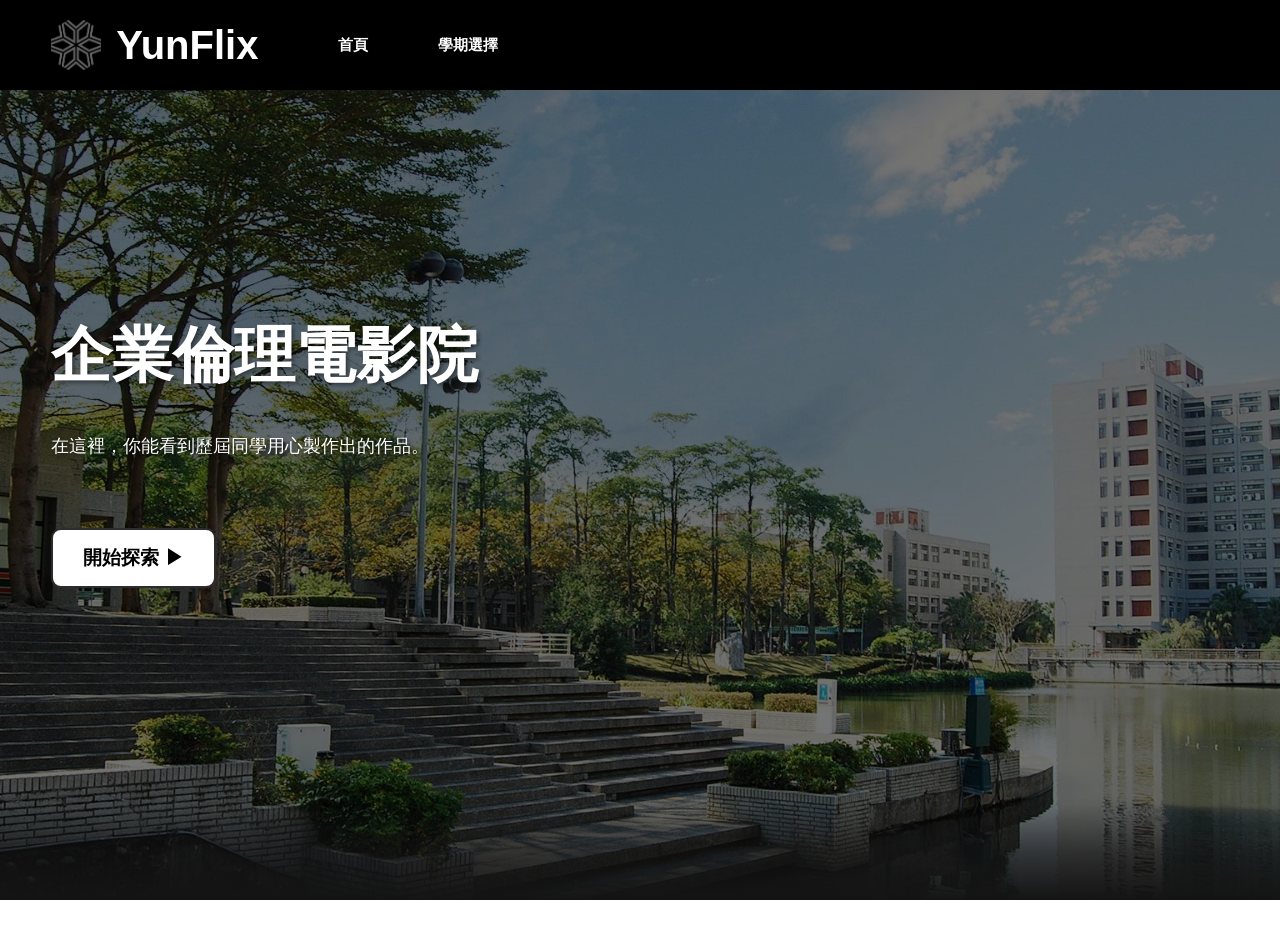
<file: 企業倫理/cindex.html>
<html lang="zh-TW">
<!-- 網頁標題 -->
<head>
    <meta charset="UTF-8">
    <meta name="viewport" content="width=device-width, initial-scale=1.0">
    <title>雲林科技大學企業倫理</title>
    <link rel="stylesheet" href="style_cindex.css">
</head>
<body>
    <nav id="navbar" class="navbar nav-color">
        <div class="nav-left">
            <img src="NYUST.png" class="logo-pic">
            <h1 class="logo">YunFlix</h1>
            <div class="button-style">
                <a href="cindex.html" button class="nav-button">首頁</a></button>
                <div class="dropdown">
                    <button class="nav-button">學期選擇</button>
                    <!-- 導覽列的下拉選單 -->
                    <div class="dropdown-content">
                        <!-- 網址後面加上 ?semester=你的試算表分頁名稱 -->
                        <a href="clist.html?semester=114-2">114-2 學期</a>
                        <a href="clist.html?semester=114-1">114-1 學期</a>
                </div>
            </div>
        </div>
    </nav>
    <header class="hero">
        <div class="hero-content">
            <h2 class="hero-title">企業倫理電影院</h2>
            <p class="hero-description">
                在這裡，你能看到歷屆同學用心製作出的作品。
            </p>
            <div class="hero-button">        
                <button class="boton-elegante">開始探索 ▶</button>
            </div>
        </div>
        <div class="hero-fade-bottom"></div>
    </header>
    <main class="main-content">
    <div id="homepage-top-movies"></div>
</main>
    <script src="script_cindex.js"></script>
</body>
</html>
</file>
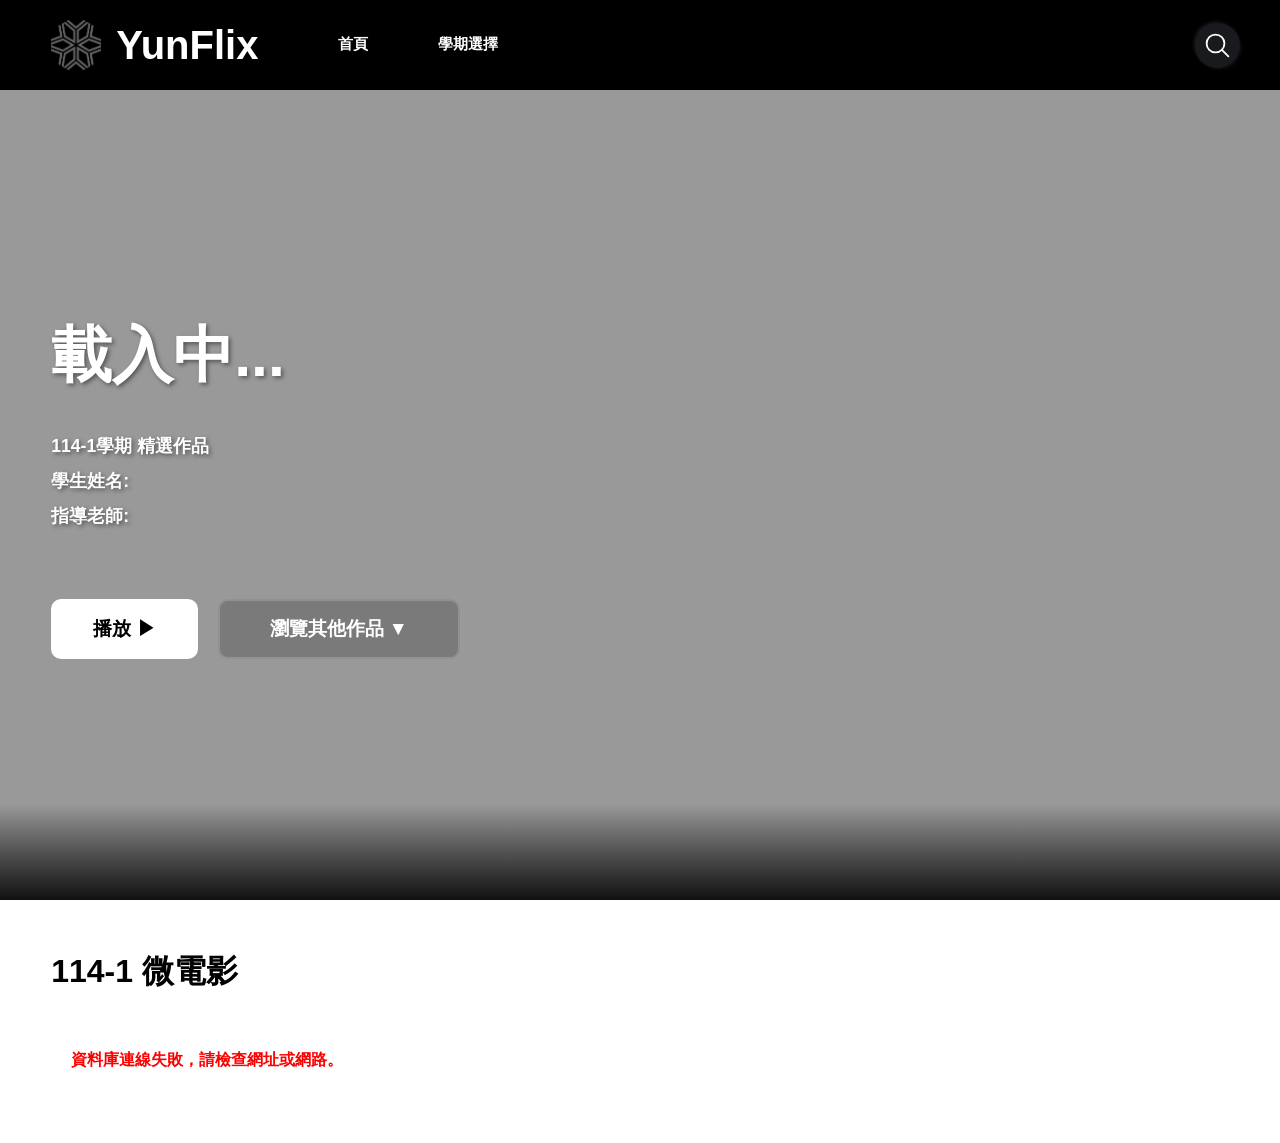
<file: 企業倫理/clist.html>
<html lang="zh-TW">
<head>
    <meta charset="UTF-8">
    <meta name="viewport" content="width=device-width, initial-scale=1.0">
    <title>雲林科技大學企業倫理</title>
    <link rel="stylesheet" href="style_clist.css">
</head>
<body>
    <nav id="navbar" class="navbar nav-color">
        <div class="nav-left">
            <img src="NYUST.png" class="logo-pic">
            <h1 class="logo">YunFlix</h1>
            <div class="button-style">
                <a href="cindex.html" class="nav-button">首頁</a>
                <div class="dropdown">
                    <button class="nav-button">學期選擇</button>
                    <div class="dropdown-content">
                        <a href="clist.html?semester=114-2">114-2 學期</a>
                        <a href="clist.html?semester=114-1">114-1 學期</a>
                    </div>
                </div>
            </div>
            <div class="container">
                <input type="text" id="search-input" name="text" class="input" required="" placeholder="學期編號、學生姓名、老師">
                <div class="icon">
                    <svg xmlns="http://www.w3.org/2000/svg" class="ionicon" viewBox="0 0 512 512">
                    <title>Search</title>
                    <path d="M221.09 64a157.09 157.09 0 10157.09 157.09A157.1 157.1 0 00221.09 64z" fill="none" stroke="currentColor" stroke-miterlimit="10" stroke-width="32"></path>
                    <path fill="none" stroke="currentColor" stroke-linecap="round" stroke-miterlimit="10" stroke-width="32" d="M338.29 338.29L448 448"></path>
                    </svg>
                </div>
            </div>
        </div>
    </nav>
    
    <header id="hero-section" class="hero">
        <div class="hero-content">
            <h2 id="hero-title" class="hero-title">載入中...</h2>
            <p class="hero-description">
                <span id="hero-semester-text"></span>學期 精選作品
                <br>學生姓名: <span id="hero-student"></span>
                <br>指導老師: <span id="hero-teacher"></span>
            </p>
            <div class="hero-button">        
                <button id="hero-play-btn" class="boton-elegante-play">播放 ▶</button>
                <button class="boton-elegante">瀏覽其他作品 ▼</button>
            </div>
        </div>
        <div class="hero-fade-bottom"></div>
    </header>

    <main class="main-content">
        <div class="row">
        <h2><span id="row-semester-text">114-1</span> 微電影</h2> 
    
        <div id="movie-list" class="netflix-row"></div>
    </div>
    </main>

    <script src="script_clist.js"></script>
</body>
</html>
</body>
</html>
</file>
<file: 企業倫理/style_cindex.css>
/* ==========================================
   1. 全域視窗與基本風格設定
   ========================================== */
* {
    margin: 0;
    padding: 0;
    box-sizing: border-box;
}

body {
    margin: 0;
    background-color: white; /* 改回白色背景 */
    color: black;            /* 字體改為黑色 */
    font-family: 'Helvetica Neue', Helvetica, Arial, sans-serif;
    
}
/* ==========================================
   2. 導覽列 (Navbar)
   ========================================== */
.navbar {
    position: fixed;
    top: 0;
    width: 100%;
    padding: 20px 4%;
    display: flex;
    justify-content: space-between;
    align-items: center;
    z-index: 100;
    transition: background-color 0.3s ease;
}

.navbar.nav-color {
    background-color: black;
}

.nav-left {
    display: flex;
    align-items: center;
}

.logo-pic {
    width: 50px;      
    height: 50px;    
    margin-right: 15px; 
    object-fit: contain; 
}

.logo {
    color: white;
    font-size: 2.5rem;
    font-weight: bold;
    margin-right: 40px;
    cursor: pointer;
}

/* ==========================================
   3. 導覽列按鈕與下拉選單
   ========================================== */
.button-style {
    display: flex;
    gap: 70px; 
    margin-left: 40px;
}

.nav-button {
    color: white;
    text-decoration: none;
    font-size: 15px;
    border: none;
    background: none;
    font-weight: 600;
    font-family: 'Poppins', sans-serif;
    cursor: pointer;
    position: relative;
}

.nav-button::after {
    content: '';
    width: 0%;
    height: 2px;
    background: #ffffff;
    display: block;
    transition: 0.5s;
    position: absolute;
    bottom: -5px;
}

.nav-button:hover::after {
    width: 100%;
}

.dropdown {
    position: relative;
    display: inline-block;
}

.dropdown-content {
    display: none;
    position: absolute;
    background-color: #191A1E;
    min-width: 140px;          
    box-shadow: 0px 8px 16px rgba(0, 0, 0, 0.5); 
    border-radius: 8px;        
    z-index: 100;              
    margin-top: 5px;          
}

.dropdown-content a {
    color: white;
    padding: 12px 16px;
    text-decoration: none;
    display: block;
    font-size: 14px;
    transition: 0.2s; 
}

.dropdown-content a:hover {
    background-color: #333333;
    border-radius: 8px; 
}

.dropdown:hover .dropdown-content {
    display: block;
}

/* ==========================================
   4. 搜尋欄 (Search Bar)
   ========================================== */
.container {
    position: absolute; 
    right: 40px;
    --size-button: 45px;
    color: white;
}

.input {
    padding-left: var(--size-button);
    height: var(--size-button);
    font-size: 15px;
    border: none;
    color: #fff;
    outline: none;
    width: var(--size-button);
    transition: all ease 0.3s;
    background-color: #191A1E;
    box-shadow: 1.5px 1.5px 3px #0e0e0e, -1.5px -1.5px 3px rgb(95 94 94 / 25%), inset 0px 0px 0px #0e0e0e, inset 0px -0px 0px #5f5e5e;
    border-radius: 50px;
    cursor: pointer;
}

.input:focus,
.input:not(:invalid) {
    width: 320px;
    cursor: text;
    box-shadow: 0px 0px 0px #0e0e0e, 0px 0px 0px rgb(95 94 94 / 25%), inset 1.5px 1.5px 3px #0e0e0e, inset -1.5px -1.5px 3px #5f5e5e;
}

.input:focus + .icon,
.input:not(:invalid) + .icon {
    pointer-events: all;
    cursor: pointer;
}

.container .icon {
    position: absolute;
    width: var(--size-button);
    height: var(--size-button);
    top: 0;
    left: 0;
    padding: 8px;
    pointer-events: none;
}

.container .icon svg {
    width: 100%;
    height: 100%;
}

/* ==========================================
   5. 首頁英雄看板 (Hero Section)
   ========================================== */
.hero {
    position: relative;
    height: 100vh;
    background-image: url('NYUST.jpg'); 
    background-size: cover;
    background-position: center center;
}

.hero-content {
    position: absolute;
    top: 35%;
    left: 4%;
    max-width: 500px;
    z-index: 2;
}

.hero-title {
    font-size: 3.8rem;
    font-weight: 800;
    color: white;
    margin-bottom: 2rem;
    text-shadow: 2px 2px 4px rgba(0,0,0,0.45);
}

.hero-description {
    font-size: 1.1rem;
    line-height: 2;
    margin-bottom: 1.5rem;
    color: white;
    text-shadow: 2px 2px 4px rgba(0,0,0,0.45);
}

.hero-button {
    position: absolute; 
    bottom: -100px;
}

.boton-elegante {
    padding: 15px 30px;
    border: 2px solid #2c2c2c;
    background-color: #ffffff;
    color: #000000;
    font-size: 1.2rem;
    cursor: pointer;
    border-radius: 10px;
    transition: all 0.4s ease;
    outline: none;
    position: relative;
    overflow: hidden;
    font-weight: bold;
}

.boton-elegante::after {
    content: "";
    position: absolute;
    top: 0;
    left: 0;
    width: 100%;
    height: 100%;
    transform: scale(0);
    transition: transform 0.5s ease;
}

.boton-elegante:hover::after {
    transform: scale(4);
}

.boton-elegante:hover {
    border-color: #666666;
    background: #dedede;
}

.hero-fade-bottom {
    position: absolute;
    bottom: 0;
    width: 100%;
    height: 6rem;
    background-image: linear-gradient(
        180deg,
        transparent,
        rgba(20, 20, 20, 0.61),
        #141414
    );
}

.main-content {
    padding: 0 4%;
    margin-top: 50px;
    position: relative;
    z-index: 3;
}

.row {
    margin-bottom: 2rem;
}

.row h2 {
    font-size: 2rem;
    margin-top: 3rem;
    margin-bottom: 1rem;
}

.netflix-row {
    display: grid;
    grid-template-columns: repeat(3, 1fr);
    gap: 30px; 
    padding: 20px 0;
}

.movie-card {
    position: relative; 
    width: 100%;
    display: flex;
    flex-direction: column;
}

.movie-info {
    margin-top: 10px;
    line-height: 1.5;
}

.rank-img {
    position: absolute;
    top: -15px;   
    left: -15px;  
    width: 150px;  
    z-index: 10;  
}

.poster {
    width: 100%;
    aspect-ratio: 16 / 9; 
    border-radius: 8px; 
    overflow: hidden;
}

.poster img {
    width: 100%;
    height: 100%;
    object-fit: cover; 
    transition: transform 0.3s ease; 
}

.movie-card:hover .poster img {
    transform: scale(1.05);
}
</file>
<file: 企業倫理/style_clist.css>
/* ==========================================
   1. 全域視窗與基本風格設定
   ========================================== */
* {
    margin: 0;
    padding: 0;
    box-sizing: border-box;
}

body {
    font-family: 'Helvetica Neue', Helvetica, Arial, sans-serif;
    background-color: white;
    color: black;
}

/* ==========================================
   2. 導覽列 (Navbar)
   ========================================== */
.navbar {
    position: fixed;
    top: 0;
    width: 100%;
    padding: 20px 4%;
    display: flex;
    justify-content: space-between;
    align-items: center;
    z-index: 100;
    transition: background-color 0.3s ease;
}

.navbar.nav-color { background-color: black; }
.nav-left { display: flex; align-items: center; }
.logo-pic { width: 50px; height: 50px; margin-right: 15px; object-fit: contain; }
.logo { color: white; font-size: 2.5rem; font-weight: bold; margin-right: 40px; cursor: pointer; }
.button-style { display: flex; gap: 70px; margin-left: 40px; }

.nav-button {
  color: white; text-decoration: none; font-size: 15px; border: none;
  background: none; font-weight: 600; font-family: 'Poppins', sans-serif; cursor: pointer;
}
.nav-button::after {
  content: ''; width: 0%; height: 2px; background: #ffffff; display: block; transition: 0.5s;
}
.nav-button:hover::after{ width: 100%; }

.dropdown { position: relative; display: inline-block; }
.dropdown-content {
    display: none; position: absolute; background-color: #191A1E;
    min-width: 140px; box-shadow: 0px 8px 16px rgba(0, 0, 0, 0.5); border-radius: 8px; z-index: 100; margin-top: 5px;          
}
.dropdown-content a { color: white; padding: 12px 16px; text-decoration: none; display: block; font-size: 14px; transition: 0.2s; }
.dropdown-content a:hover { background-color: #333333; border-radius: 8px; }
.dropdown:hover .dropdown-content { display: block; }

/* 搜尋欄 */
.container { position: absolute; right: 40px; --size-button: 45px; color: white; }
.input {
  padding-left: var(--size-button); height: var(--size-button); font-size: 15px; border: none; color: #fff;
  outline: none; width: var(--size-button); transition: all ease 0.3s; background-color: #191A1E;
  box-shadow: 1.5px 1.5px 3px #0e0e0e, -1.5px -1.5px 3px rgb(95 94 94 / 25%), inset 0px 0px 0px #0e0e0e, inset 0px -0px 0px #5f5e5e;
  border-radius: 50px; cursor: pointer;
}
.input:focus, .input:not(:invalid) {
  width: 320px; cursor: text;
  box-shadow: 0px 0px 0px #0e0e0e, 0px 0px 0px rgb(95 94 94 / 25%), inset 1.5px 1.5px 3px #0e0e0e, inset -1.5px -1.5px 3px #5f5e5e;
}
.input:focus + .icon, .input:not(:invalid) + .icon { pointer-events: all; cursor: pointer; }
.container .icon { position: absolute; width: var(--size-button); height: var(--size-button); top: 0; left: 0; padding: 8px; pointer-events: none; }
.container .icon svg { width: 100%; height: 100%; }

/* ==========================================
   3. 首頁英雄看板 (Hero Section)
   ========================================== */
.hero {
    position: relative; height: 100vh; background-size: cover; background-position: center center; object-fit: contain;
    box-shadow: inset 0 0 0 2000px rgba(0, 0, 0, 0.4); transition: background-image 0.5s ease-in-out; 
}
.hero-content { position: absolute; top: 35%; left: 4%; max-width: 500px; z-index: 2; }
.hero-title { font-size: 3.8rem; font-weight: 800; color: white; margin-bottom: 2rem; text-shadow: 2px 2px 4px rgba(0,0,0,0.45); }
.hero-description { font-size: 1.1rem; line-height: 2; margin-bottom: 1.5rem; color: white; font-weight: bold; text-shadow: 2px 2px 4px rgba(0,0,0,0.45); }

.hero-button { display: flex; gap: 20px; position: absolute; bottom: -100px; }
.boton-elegante-play {
  padding: 15px 40px; border: 2px solid #ffffff2e; background-color: #ffffff; color: #000000;
  font-size: 1.2rem; cursor: pointer; border-radius: 10px; transition: all 0.4s ease; outline: none; position: relative; overflow: hidden; font-weight: bold; white-space: nowrap;
}
.boton-elegante-play::after { content: ""; position: absolute; top: 0; left: 0; width: 100%; height: 100%; transform: scale(0); transition: transform 0.5s ease; }
.boton-elegante-play:hover::after { transform: scale(4); }
.boton-elegante-play:hover { border-color: rgba(109, 109, 110, 0.4); background: #dedede; }

.boton-elegante{
  padding: 15px 50px; border: 2px solid #ffffff2e; background-color: rgba(109, 109, 110, 0.7);
  color: #ffffff; font-size: 1.2rem; cursor: pointer; border-radius: 10px; transition: all 0.4s ease; outline: none; position: relative; overflow: hidden; font-weight: bold; white-space: nowrap;
}
.boton-elegante::after { content: ""; position: absolute; top: 0; left: 0; width: 100%; height: 100%; transform: scale(0); transition: transform 0.5s ease; }
.boton-elegante:hover::after { transform: scale(4); }
.boton-elegante:hover { border-color: transparent; background: rgba(109, 109, 110, 0.4); }

.hero-fade-bottom {
    position: absolute; bottom: 0; width: 100%; height: 6rem; background-image: linear-gradient(180deg, transparent, rgba(37, 37, 37, 0.61), #111);
}

/* ==========================================
   4. 片單網格與電影卡片 (Grid & Cards)
   ========================================== */
.main-content { padding: 0 4%; margin-top: 50px; position: relative; z-index: 3; }
.row { margin-bottom: 2rem; }
.row h2 { font-size: 2rem; margin-bottom: 1rem; color: black; }

.netflix-row {
    display: grid;
    grid-template-columns: repeat(3, 375px); 
    column-gap: 95px; 
    row-gap: 60px;    
    padding: 20px 0;
    justify-content: start; 
}

/* 強制修正：卡片與皇冠排版 */
.movie-card {
    position: relative !important; 
    width: 375px !important;       
    display: flex;
    flex-direction: column;
}

.rank-img {
    position: absolute !important; 
    top: -15px !important;
    left: -15px !important;
    width: 150px !important;       
    z-index: 10 !important;
    pointer-events: none;          
}

.movie-card .poster {
    width: 100%; height: 210px; border-radius: 4px; overflow: hidden;
    transition: transform 450ms; cursor: pointer; box-shadow: 0 4px 15px rgba(0,0,0,0.5);
}
.movie-card .poster:hover { transform: scale(1.08); }
.movie-card .poster img { width: 100%; height: 100%; object-fit: cover; display: block; }

/* ==========================================
   5. 卡片底部排版 (文字與點讚按鈕)
   ========================================== */
.movie-bottom {
    display: flex;
    justify-content: space-between;
    align-items: flex-end; 
    margin-top: 10px;
}

.movie-info {
    font-size: 1rem; font-weight: bold; color: black; line-height: 1.6; text-align: left;
}


.ui-like-button {
    display: flex; align-items: center; height: 48px; width: 136px; 
    border-radius: 12px;             /* 稍微縮小圓角，看起來更俐落 */
    border: 2px solid black;         /* 乾淨的黑色外框 */
    background-color: white;         /* 融入背景的純白底 */
    overflow: hidden;
    cursor: pointer; padding: 0; color: black; font-family: inherit; outline: none;
    transform: scale(0.85); transform-origin: bottom right; margin-bottom: 5px;
    transition: transform 0.2s, box-shadow 0.2s; /* 增加滑鼠懸停的滑順感 */
}

.ui-like-button:hover {
    transform: scale(0.9);           /* 滑鼠游標移過去時，按鈕會微幅放大 */
    box-shadow: 0 4px 10px rgba(0,0,0,0.08); /* 加上一點柔和的陰影 */
}

.like-left {
    display: flex; align-items: center; justify-content: center; gap: 8px; width: 65%; height: 100%;
    background-color: transparent; transition: background-color 0.2s;
}

.ui-like-button:active .like-left { 
    background-color: #f0f0f0;       /* 點擊瞬間的微灰色回饋 */
}

.heart-icon {
    width: 18px; height: 18px; fill: #bbb; /* 預設改為乾淨的淺灰愛心 */
    transition: fill 0.3s cubic-bezier(0.175, 0.885, 0.32, 1.275), transform 0.3s;
}

.like-left span { font-size: 14px; font-weight: bold; color: black; }

.like-right {
    display: flex; align-items: center; justify-content: center; width: 35%; height: 100%;
    background-color: #fafafa;       /* 右邊數字區塊帶一點點極淺灰，增加層次感 */
    border-left: 2px solid black;    /* 中間分隔的黑色實線 */
}

.like-count { font-size: 15px; color: #555; font-weight: bold; }

/* ==========================================
   點擊後的變化狀態 (.liked)
   ========================================== */
.ui-like-button.liked .heart-icon { 
    fill: #ff2a5f;           /* 點讚後變成飽滿的亮紅色 */
    transform: scale(1.3);   /* Q彈放大 */
}

.ui-like-button.liked .like-count { 
    color: #ff2a5f;          /* 數字也同步變成紅色，視覺回饋更強烈 */
}
</file>
